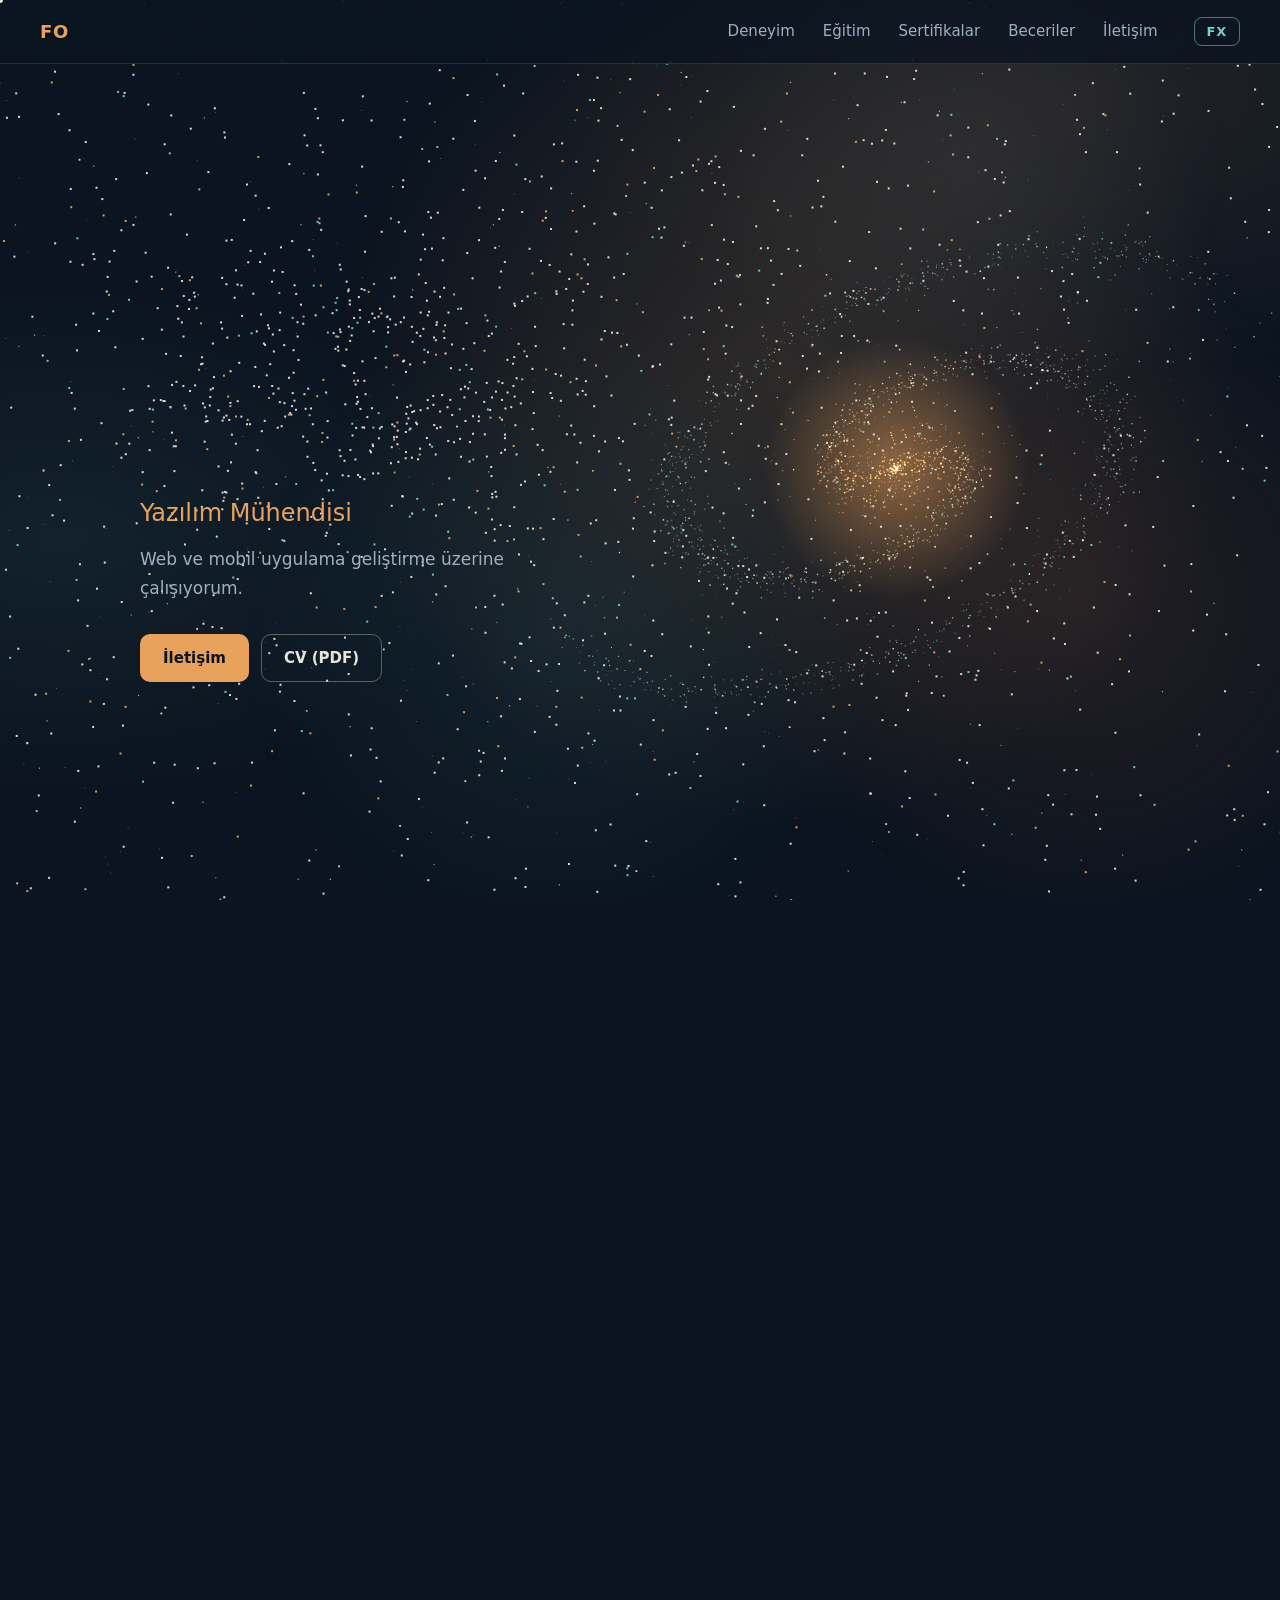
<file: index.html>
<!doctype html>
<html lang="tr">
<head>
  <meta charset="utf-8">
  <meta name="viewport" content="width=device-width, initial-scale=1">
  <meta http-equiv="Content-Security-Policy" content="default-src 'self'; script-src 'self' file:; style-src 'self' file: https://fonts.googleapis.com; font-src https://fonts.gstatic.com; img-src 'self' file: data:; object-src 'none'; base-uri 'self'; form-action 'none'">
  <meta name="referrer" content="strict-origin-when-cross-origin">
  <title>Ferhat Orman | Yazılım Mühendisi</title>
  <meta name="description" content="Ferhat Orman, yazılım mühendisi. Deneyim, eğitim, sertifikalar ve iletişim bilgileri.">
  <meta name="theme-color" content="#0B1420">
  <link rel="icon" href="favicon.svg" type="image/svg+xml">
  <link rel="preconnect" href="https://fonts.googleapis.com">
  <link rel="preconnect" href="https://fonts.gstatic.com" crossorigin>
  <link rel="stylesheet" href="https://fonts.googleapis.com/css2?family=IBM+Plex+Sans:wght@400;500;600&family=Sora:wght@500;600&display=swap">
  <link rel="stylesheet" href="style.css">
  <script src="fx.js" defer></script>
  <script src="script.js" defer></script>
</head>
<body>
  <a class="skip-link" href="#icerik">İçeriğe geç</a>

  <canvas class="sky" id="sky" aria-hidden="true"></canvas>
  <div class="cursor-dot" aria-hidden="true"></div>
  <div class="cursor-ring" aria-hidden="true"></div>

  <header class="site-header">
    <a class="brand" href="#giris" aria-label="Başa dön">FO</a>
    <nav class="nav" aria-label="Bölümler">
      <ul>
        <li><a href="#deneyim">Deneyim</a></li>
        <li><a href="#egitim">Eğitim</a></li>
        <li><a href="#sertifikalar">Sertifikalar</a></li>
        <li><a href="#beceriler">Beceriler</a></li>
        <!-- Projeler eklenince: <li><a href="#projeler">Projeler</a></li> -->
        <li><a href="#iletisim">İletişim</a></li>
      </ul>
    </nav>
    <button class="fx-toggle" id="fx-toggle" type="button" aria-pressed="false">FX<span class="sr-only"> efektleri</span></button>
  </header>

  <main id="icerik" tabindex="-1">
    <section class="hero" id="giris" aria-labelledby="isim">
      <canvas class="hero-canvas" id="hero-canvas" aria-hidden="true"></canvas>
      <div class="container hero-inner">
        <h1 class="hero-name" id="isim"><span>Ferhat</span> <span>Orman</span></h1>
        <p class="hero-role">Yazılım Mühendisi</p>
        <p class="hero-lead">Web ve mobil uygulama geliştirme üzerine çalışıyorum.</p>
        <div class="actions">
          <a class="btn btn-primary" href="#iletisim">İletişim</a>
          <a class="btn btn-ghost" href="assets/Ferhat_Orman_CV.pdf" download>CV (PDF)</a>
        </div>
      </div>
    </section>

    <div class="container">
      <section class="section" id="deneyim" aria-labelledby="deneyim-baslik">
        <h2 class="section-title reveal" id="deneyim-baslik">Deneyim</h2>
        <article class="card reveal">
          <h3 class="card-title">Yazılım Geliştirici Stajyeri</h3>
          <p class="card-meta">FEZA Mühendislik · Haziran 2025 - Temmuz 2025</p>
          <ul class="list">
            <li>Endüstriyel donanımlar ile yazılım arasındaki veri akışını sağlayan projelerde çalıştım.</li>
            <li>İş ortaklarından ve saha cihazlarından gelen anlık verileri toplayıp ilişkisel veritabanına kaydeden bir veri kayıt sistemi geliştirdim.</li>
            <li>SCADA ve PLC (Programlanabilir Mantık Denetleyici) süreçlerinde, donanım katmanındaki verilerin yazılıma aktarılması üzerinde çalıştım.</li>
            <li>Mevcut veritabanı yapısının düzenlenmesinde ve optimize edilmesinde görev aldım.</li>
          </ul>
        </article>
      </section>

      <div class="grid-2">
        <section class="section" id="egitim" aria-labelledby="egitim-baslik">
          <h2 class="section-title reveal" id="egitim-baslik">Eğitim</h2>
          <article class="card reveal">
            <h3 class="card-title">Malatya Turgut Özal Üniversitesi</h3>
            <p>Yazılım Mühendisliği, 4. sınıf</p>
            <p class="card-meta">2023 - Devam ediyor</p>
          </article>
        </section>

        <section class="section" id="sertifikalar" aria-labelledby="sertifikalar-baslik">
          <h2 class="section-title reveal" id="sertifikalar-baslik">Sertifikalar</h2>
          <ul class="card cert-list reveal">
            <li><span class="card-meta">2024-2025</span> Java ile Programlama</li>
            <li><span class="card-meta">2024-2025</span> Python ile Programlama</li>
            <li><span class="card-meta">2025-2026</span> Flutter ile Mobil Geliştirme</li>
            <li><span class="card-meta">2025-2026</span> JavaScript ile Web Geliştirme</li>
          </ul>
        </section>
      </div>

      <section class="section" id="beceriler" aria-labelledby="beceriler-baslik">
        <h2 class="section-title reveal" id="beceriler-baslik">Beceriler</h2>
        <div class="card reveal">
          <ul class="tags" aria-label="Teknolojiler">
            <li>Java</li>
            <li>Python</li>
            <li>JavaScript</li>
            <li>Flutter</li>
            <li>SQL</li>
          </ul>
          <h3 class="card-title">Diller</h3>
          <p>İngilizce (B1)</p>
        </div>
      </section>

      <!--
        Projeler bölümü. Eklemek için bu yorumu kaldırın ve menüdeki Projeler satırını açın.
        Her proje için bir <article class="card reveal"> bloğu kopyalanabilir.

      <section class="section" id="projeler" aria-labelledby="projeler-baslik">
        <h2 class="section-title reveal" id="projeler-baslik">Projeler</h2>
        <div class="grid-2">
          <article class="card reveal">
            <h3 class="card-title">Proje adı</h3>
            <p class="card-meta">Kullanılan teknolojiler</p>
            <p>Kısa açıklama.</p>
            <a class="btn btn-ghost" href="https://github.com/Ferhat-ORMAN" target="_blank" rel="noopener noreferrer">GitHub</a>
          </article>
        </div>
      </section>
      -->

      <section class="section" id="iletisim" aria-labelledby="iletisim-baslik">
        <h2 class="section-title reveal" id="iletisim-baslik">İletişim</h2>
        <ul class="contact-list reveal">
          <li>
            <a class="card" href="mailto:ormanferhat0@gmail.com">
              <span class="card-meta">E-posta</span>
              ormanferhat0@gmail.com
            </a>
          </li>
          <li>
            <a class="card" href="https://www.linkedin.com/in/ferhat-orman-72890b356" target="_blank" rel="noopener noreferrer">
              <span class="card-meta">LinkedIn</span>
              ferhat-orman-72890b356
            </a>
          </li>
          <li>
            <a class="card" href="https://github.com/Ferhat-ORMAN" target="_blank" rel="noopener noreferrer">
              <span class="card-meta">GitHub</span>
              Ferhat-ORMAN
            </a>
          </li>
          <li>
            <div class="card">
              <span class="card-meta">Konum</span>
              Osmaniye, Merkez
            </div>
          </li>
        </ul>
      </section>
    </div>
  </main>
</body>
</html>
</file>
<file: style.css>
:root {
  --bg: #0B1420;
  --layer: #13233A;
  --text: #E8E4D8;
  --muted: #9FB0C2;
  --amber: #E8A25C;
  --teal: #6FD3C8;
  --card: rgba(19, 35, 58, 0.82);
  --line: rgba(159, 176, 194, 0.18);
  --radius: 14px;
  --header-h: 64px;
  --font-head: "Sora", "Segoe UI", system-ui, sans-serif;
  --font-body: "IBM Plex Sans", "Segoe UI", system-ui, sans-serif;
}

*,
*::before,
*::after {
  box-sizing: border-box;
}

html {
  -webkit-text-size-adjust: 100%;
}

html.fx-on {
  scroll-behavior: smooth;
}

body {
  margin: 0;
  min-height: 100vh;
  background-color: var(--bg);
  background-image:
    radial-gradient(ellipse 60% 45% at 85% 10%, rgba(232, 162, 92, 0.10), transparent 70%),
    radial-gradient(ellipse 50% 40% at 5% 60%, rgba(111, 211, 200, 0.07), transparent 70%);
  background-attachment: fixed;
  color: var(--text);
  font-family: var(--font-body);
  font-size: 1.0625rem;
  line-height: 1.65;
  overflow-x: hidden;
}

h1,
h2,
h3 {
  font-family: var(--font-head);
  font-weight: 600;
  line-height: 1.15;
  margin: 0;
}

p {
  margin: 0;
}

ul {
  margin: 0;
  padding: 0;
  list-style: none;
}

a {
  color: inherit;
}

:focus-visible {
  outline: 2px solid var(--teal);
  outline-offset: 3px;
  border-radius: 4px;
}

[tabindex="-1"]:focus {
  outline: none;
}

.sr-only {
  position: absolute;
  width: 1px;
  height: 1px;
  overflow: hidden;
  clip: rect(0 0 0 0);
  white-space: nowrap;
}

.skip-link {
  position: fixed;
  top: 12px;
  left: 12px;
  z-index: 100;
  padding: 10px 16px;
  background: var(--amber);
  color: var(--bg);
  font-weight: 600;
  border-radius: 8px;
  transform: translateY(-160%);
  transition: transform 0.2s ease;
}

.skip-link:focus {
  transform: none;
}

/* Canvas ve imleç yalnızca efektler açıkken görünür */
.sky,
.hero-canvas,
.cursor-dot,
.cursor-ring {
  display: none;
  pointer-events: none;
}

.sky {
  position: fixed;
  inset: 0;
  width: 100%;
  height: 100%;
  z-index: 0;
}

.hero-canvas {
  position: absolute;
  inset: 0;
  width: 100%;
  height: 100%;
}

.fx-on .sky,
.fx-on .hero-canvas {
  display: block;
}

.cursor-on .cursor-dot,
.cursor-on .cursor-ring {
  display: block;
}

.cursor-on,
.cursor-on * {
  cursor: none;
}

.cursor-dot,
.cursor-ring {
  position: fixed;
  top: 0;
  left: 0;
  z-index: 90;
  border-radius: 50%;
  will-change: transform;
}

.cursor-dot {
  width: 6px;
  height: 6px;
  margin: -3px 0 0 -3px;
  background: var(--text);
}

.cursor-ring {
  width: 34px;
  height: 34px;
  margin: -17px 0 0 -17px;
  border: 1px solid rgba(111, 211, 200, 0.6);
  transition: width 0.2s ease, height 0.2s ease, margin 0.2s ease, border-color 0.2s ease;
}

.cursor-ring.is-hover {
  width: 50px;
  height: 50px;
  margin: -25px 0 0 -25px;
  border-color: var(--amber);
}

.site-header {
  position: fixed;
  top: 0;
  left: 0;
  right: 0;
  z-index: 50;
  display: flex;
  align-items: center;
  gap: 24px;
  height: var(--header-h);
  padding: 0 clamp(16px, 4vw, 40px);
  background: rgba(11, 20, 32, 0.78);
  border-bottom: 1px solid var(--line);
  backdrop-filter: blur(8px);
}

.brand {
  font-family: var(--font-head);
  font-weight: 600;
  font-size: 1.125rem;
  letter-spacing: 0.04em;
  text-decoration: none;
  color: var(--amber);
}

.nav {
  margin-left: auto;
  min-width: 0;
}

.nav ul {
  display: flex;
  gap: 4px;
}

.nav a {
  display: block;
  padding: 6px 12px;
  font-size: 0.9375rem;
  text-decoration: none;
  color: var(--muted);
  border-radius: 8px;
  transition: color 0.2s ease, background-color 0.2s ease;
}

.nav a:hover {
  color: var(--text);
  background: rgba(159, 176, 194, 0.10);
}

.fx-toggle {
  flex: none;
  padding: 6px 12px;
  font: 600 0.8125rem var(--font-head);
  letter-spacing: 0.06em;
  color: var(--muted);
  background: transparent;
  border: 1px solid var(--line);
  border-radius: 8px;
  cursor: pointer;
  transition: color 0.2s ease, border-color 0.2s ease;
}

.fx-toggle[aria-pressed="true"] {
  color: var(--teal);
  border-color: rgba(111, 211, 200, 0.55);
}

.fx-toggle:hover {
  color: var(--text);
}

main {
  position: relative;
  z-index: 1;
  padding-bottom: 48px;
}

.container {
  width: 100%;
  max-width: 1080px;
  margin: 0 auto;
  padding: 0 clamp(16px, 4vw, 40px);
}

.hero {
  position: relative;
  display: flex;
  align-items: center;
  min-height: 100vh;
  min-height: 100svh;
  padding: calc(var(--header-h) + 40px) 0 60px;
  overflow: hidden;
}

.hero-inner {
  position: relative;
}

.hero-name {
  font-size: clamp(3rem, 10vw, 6.5rem);
  letter-spacing: -0.02em;
  line-height: 1.02;
}

.hero-name span {
  display: block;
}

.name-drawn .hero-name {
  color: transparent;
}

.hero-role {
  margin-top: 20px;
  font-family: var(--font-head);
  font-size: clamp(1.125rem, 2.4vw, 1.5rem);
  font-weight: 500;
  color: var(--amber);
}

.hero-lead {
  margin-top: 12px;
  max-width: 34ch;
  color: var(--muted);
}

.actions {
  display: flex;
  flex-wrap: wrap;
  gap: 12px;
  margin-top: 32px;
}

.btn {
  display: inline-block;
  padding: 11px 22px;
  font-weight: 600;
  font-size: 0.9375rem;
  text-decoration: none;
  border-radius: 10px;
  border: 1px solid transparent;
  transition: transform 0.2s ease, background-color 0.2s ease, border-color 0.2s ease, color 0.2s ease;
}

.btn:hover {
  transform: translateY(-2px);
}

.btn-primary {
  background: var(--amber);
  color: var(--bg);
}

.btn-primary:hover {
  background: #F0B577;
}

.btn-ghost {
  color: var(--text);
  border-color: rgba(232, 228, 216, 0.35);
}

.btn-ghost:hover {
  border-color: var(--teal);
  color: var(--teal);
}

.section {
  padding: 44px 0;
  scroll-margin-top: var(--header-h);
}

.section-title {
  display: flex;
  align-items: center;
  gap: 14px;
  margin-bottom: 24px;
  font-size: clamp(1.625rem, 3.5vw, 2.125rem);
}

.section-title::before {
  content: "";
  width: 28px;
  height: 2px;
  background: var(--amber);
}

.grid-2 {
  display: grid;
  grid-template-columns: repeat(2, minmax(0, 1fr));
  gap: 0 32px;
}

.card {
  display: block;
  padding: clamp(20px, 3vw, 32px);
  background: var(--card);
  border: 1px solid var(--line);
  border-radius: var(--radius);
}

.card-title {
  font-size: 1.1875rem;
  margin-bottom: 6px;
}

.card-meta {
  display: block;
  font-size: 0.9rem;
  color: var(--muted);
}

.list {
  margin-top: 18px;
}

.list li {
  position: relative;
  padding-left: 22px;
}

.list li + li {
  margin-top: 10px;
}

.list li::before {
  content: "";
  position: absolute;
  left: 2px;
  top: 0.7em;
  width: 6px;
  height: 6px;
  border-radius: 50%;
  background: var(--teal);
}

.cert-list li + li {
  margin-top: 14px;
  padding-top: 14px;
  border-top: 1px solid var(--line);
}

.tags {
  display: flex;
  flex-wrap: wrap;
  gap: 10px;
  margin-bottom: 28px;
}

.tags li {
  padding: 6px 14px;
  font-size: 0.9375rem;
  border: 1px solid rgba(111, 211, 200, 0.35);
  border-radius: 999px;
}

.contact-list {
  display: grid;
  grid-template-columns: repeat(2, minmax(0, 1fr));
  gap: 16px;
}

.contact-list .card {
  height: 100%;
  overflow-wrap: anywhere;
  text-decoration: none;
}

.contact-list a.card {
  transition: border-color 0.2s ease, transform 0.2s ease;
}

.contact-list a.card:hover {
  border-color: rgba(232, 162, 92, 0.6);
  transform: translateY(-2px);
}

/* Kaydırınca açılma: yalnızca efektler açıkken gizli başlar */
.fx-on .reveal {
  opacity: 0;
  transform: translateY(24px);
  transition: opacity 0.7s ease, transform 0.7s ease;
}

.fx-on .reveal.is-visible {
  opacity: 1;
  transform: none;
}

.notfound {
  display: grid;
  place-content: center;
  gap: 20px;
  min-height: 100vh;
  padding: 24px;
  text-align: center;
}

@media (max-width: 860px) {
  .grid-2 {
    grid-template-columns: minmax(0, 1fr);
  }
}

@media (max-width: 560px) {
  .contact-list {
    grid-template-columns: minmax(0, 1fr);
  }
}

@media (max-width: 400px) {
  .site-header .nav a {
    padding: 6px 5px;
    font-size: 0.8125rem;
  }
}

@media (max-width: 720px) {
  :root {
    --header-h: 96px;
  }

  .site-header {
    flex-wrap: wrap;
    align-content: center;
    gap: 6px 12px;
    padding-top: 8px;
    padding-bottom: 8px;
  }

  .fx-toggle {
    margin-left: auto;
  }

  .nav {
    order: 3;
    width: 100%;
    margin: 0 -8px;
    overflow-x: auto;
    scrollbar-width: none;
  }

  .nav ul {
    gap: 0;
  }

  .nav a {
    padding: 6px 8px;
    font-size: 0.875rem;
    white-space: nowrap;
  }

  .section {
    padding: 40px 0;
  }
}
</file>
